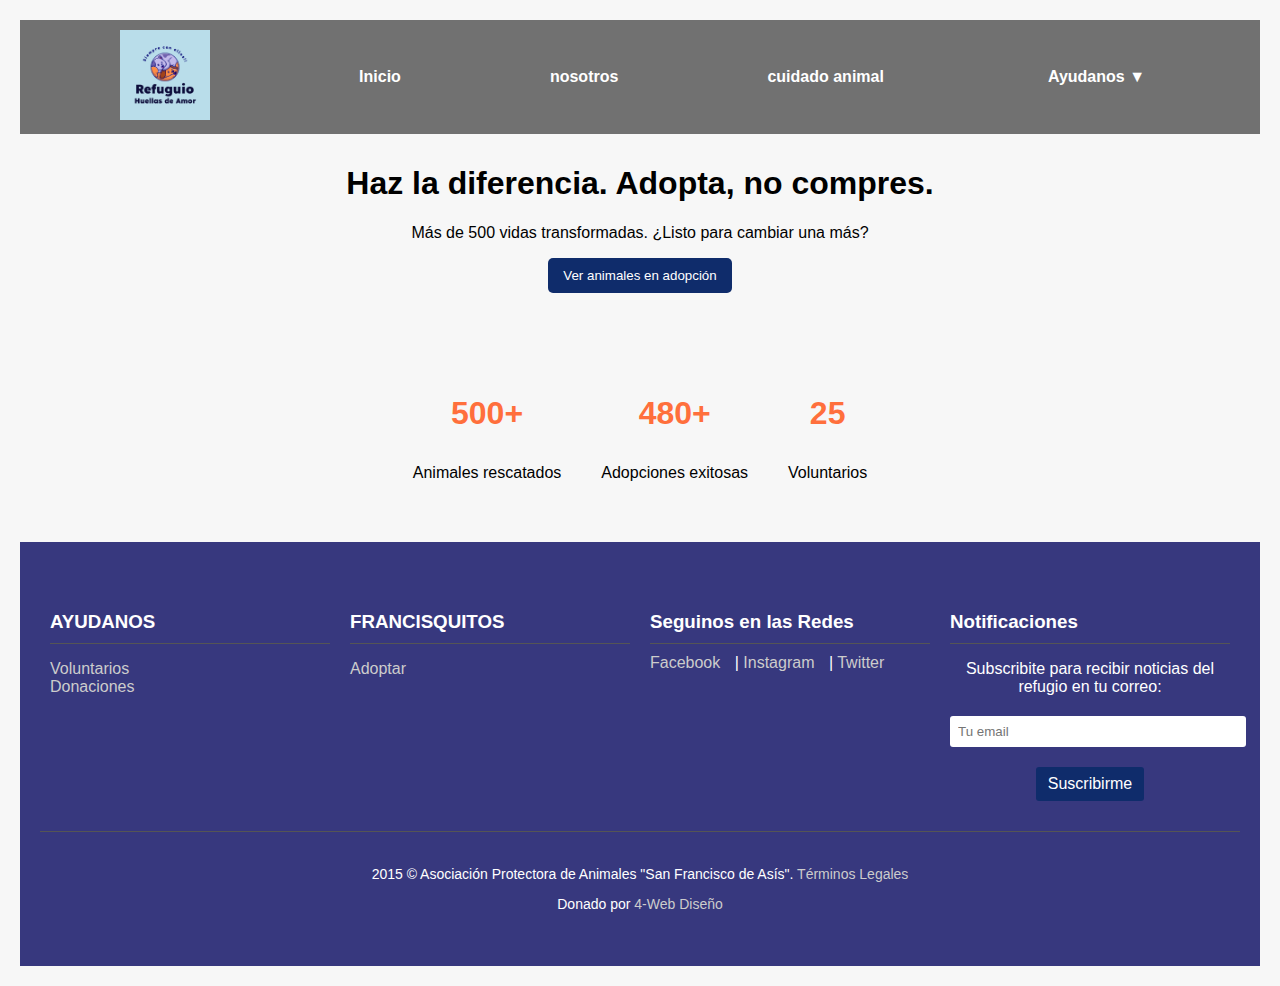
<file: index.html>
<!DOCTYPE html>
<html lang="es">
<head>
  <meta charset="UTF-8" />
  <meta name="viewport" content="width=device-width, initial-scale=1.0"/>
  <title>Adopta un Amigo</title>
  <link rel="stylesheet" href="styles.css"/>
 
</head>
<body>


 <nav class="navbar">
   <div class="navbar-logo">
    <img src="logo.png" alt="Logo del Refugio" class="logo">
</div>
  <a href="index.html">Inicio</a>
  <a href="nosotros.html"> nosotros</a>
  <a href="cuidado.html">cuidado animal</a>

  <div class="dropdown">
    <button class="dropbtn">Ayudanos ▼</button>
    <div class="dropdown-content">
      <a href="voluntarios.html">voluntarios</a>
      <a href="donaciones.html">donaciones</a>
    </div>
  </div>
</nav>

  <section class="hero">
   
    <div class="hero-text">
      <h1>Haz la diferencia. Adopta, no compres.</h1>
      <p>Más de 500 vidas transformadas. ¿Listo para cambiar una más?</p>
   <button onclick="location.href='adopcion.html'">Ver animales en adopción</button>
    </div>
    </div>
  </section>

  <section class="stats">
    <div class="stat">
      <h3><span class="contador" data-max="500">500</span>+</h3>
      <p>Animales rescatados</p>
    </div>
    <div class="stat">
      <h3><span class="contador" data-max="480">480</span>+</h3>
      <p>Adopciones exitosas</p>
    </div>
    <div class="stat">
      <h3><span class="contador" data-max="25">25</span></h3>
      <p>Voluntarios</p>
    </div>
  </section>

  <section class="galeria" id="galeria" style="display: none;">
    <h2>Animales en adopción</h2>
  </section>

<footer class="footer">
  <div class="footer-container">
    <div class="footer-section">
      <h3>AYUDANOS</h3>
      <ul>
        <li><a href="voluntarios.html">Voluntarios</a></li>
        <li><a href="donaciones.html">Donaciones</a></li>
      </ul>
    </div>

    <div class="footer-section">
      <h3>FRANCISQUITOS</h3>
      <ul>
        <li><a href="adopcion.html">Adoptar</a></li>
      </ul>
    </div>

    <div class="footer-section">
      <h3>Seguinos en las Redes</h3>
      <div class="social-icons">
        <a href="https://facebook.com" target="_blank">Facebook</a> |
        <a href="https://instagram.com" target="_blank">Instagram</a> |
        <a href="https://twitter.com" target="_blank">Twitter</a>
      </div>
    </div>

    <div class="footer-section">
      <h3>Notificaciones</h3>
      <p>Subscribite para recibir noticias del refugio en tu correo:</p>
      <form action="#" method="post">
        <input type="email" placeholder="Tu email" required>
        <button type="submit">Suscribirme</button>
      </form>
    </div>
  </div>
  <div class="footer-bottom">
    <p>2015 © Asociación Protectora de Animales "San Francisco de Asís". <a href="#">Términos Legales</a></p>
    <p>Donado por <a href="https://4-web.com" target="_blank">4-Web Diseño</a></p>
  </div>
</footer>
  <script src="script.js"></script>
</body>
</html>
</file>
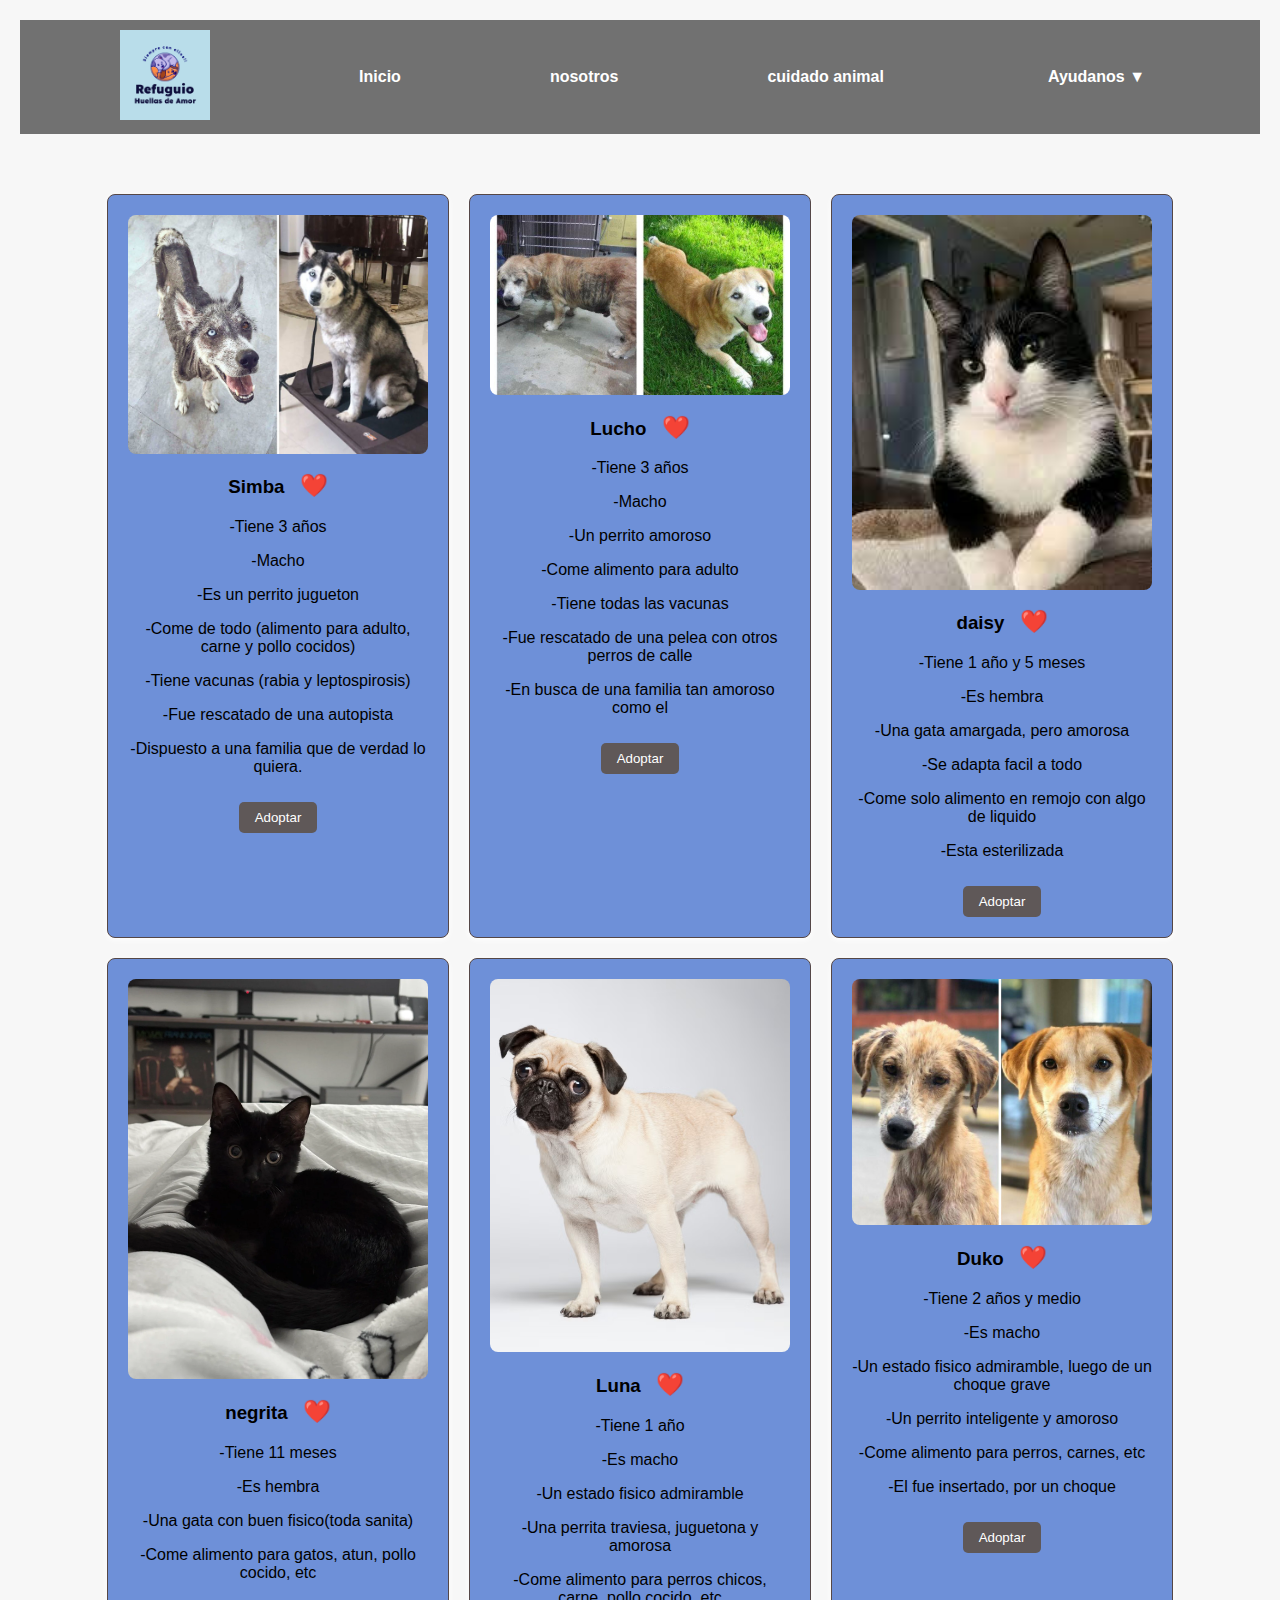
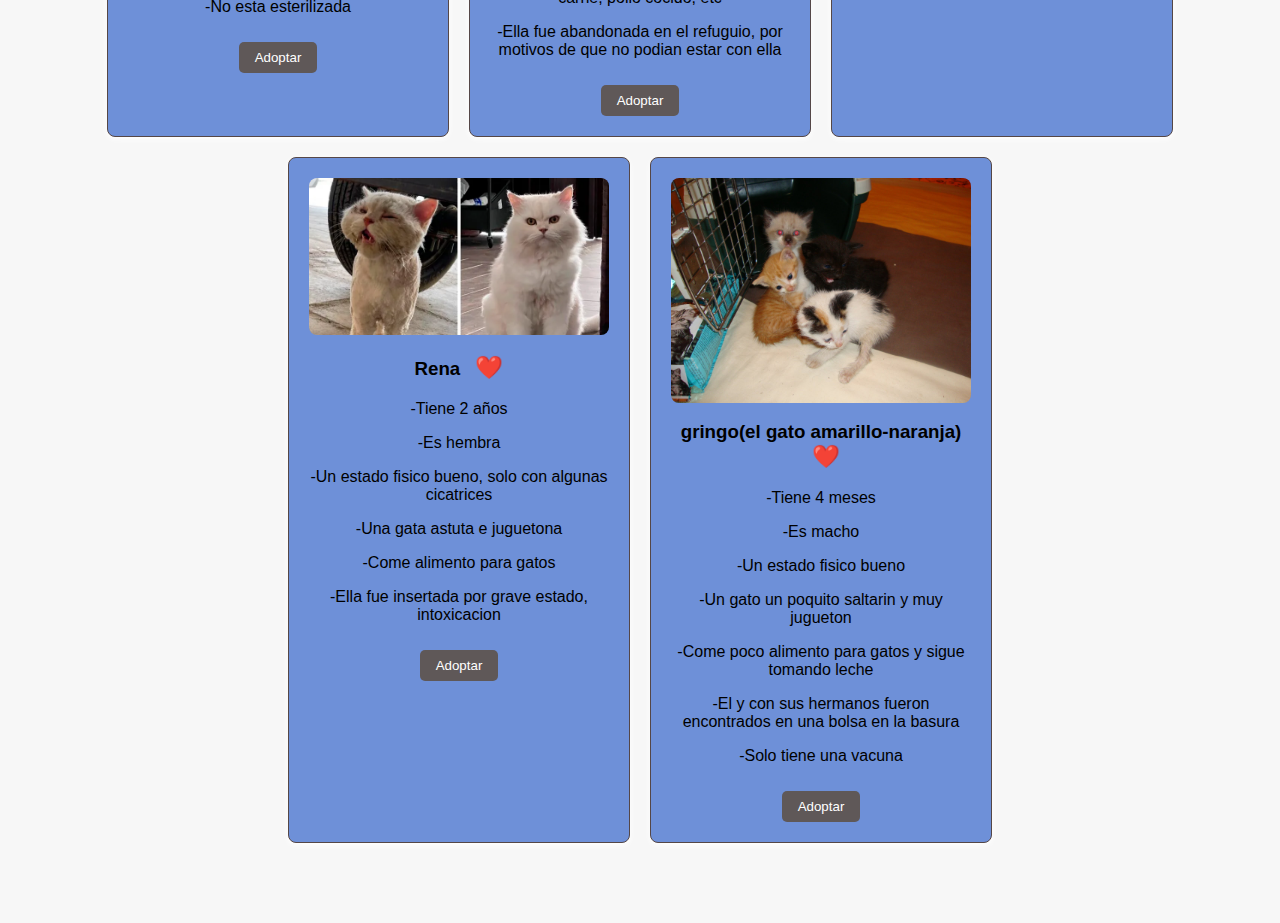
<file: adopcion.html>
<!DOCTYPE html>
<html lang="es">
<head>
  <meta charset="UTF-8" />
  <meta name="viewport" content="width=device-width, initial-scale=1.0"/>
  <title>Animales en Adopción</title>
  <link rel="stylesheet" href="styles.css" />
</head>

<body>
 <nav class="navbar">
   <div class="navbar-logo">
    <img src="logo.png" alt="Logo del Refugio" class="logo">
</div>
  <a href="index.html">Inicio</a>
  <a href="nosotros.html"> nosotros</a>
  <a href="cuidado.html">cuidado animal</a>

  <div class="dropdown">
    <button class="dropbtn">Ayudanos ▼</button>
    <div class="dropdown-content">
      <a href="voluntarios.html">voluntarios</a>
      <a href="donaciones.html">donaciones</a>
    </div>
  </div>
</nav>

  <section class="galeria">
   <div class="animal-card">
  <img src="ii.jpg" alt="Simba">
  <div class="animal-info">
    <h3>
      Simba
      <span class="heart" onclick="toggleLike(this)">❤️</span>
    </h3>
    <p>-Tiene 3 años</p>
    <p>-Macho</p>
    <p>-Es un perrito jugueton</p>
    <p>-Come de todo (alimento para adulto, carne y pollo cocidos)</p>
    <p>-Tiene vacunas (rabia y leptospirosis)</p>
    <p>-Fue rescatado de una autopista </p>
    <p>-Dispuesto a una familia que de verdad lo quiera.</p>
    <button onclick="location.href='formulario.html?animal=Simba'">Adoptar</button>
  </div>
</div>
         <div class="animal-card">
  <img src="lucho.jpg" alt="lucho">
  <div class="animal-info">
    <h3>
      Lucho
      <span class="heart" onclick="toggleLike(this)">❤️</span>
    </h3>
    <p>-Tiene 3 años </p>
    <p>-Macho </p>
    <p>-Un perrito amoroso </p>
    <p>-Come alimento para adulto </p>
    <p>-Tiene todas las vacunas </p>
    <p>-Fue rescatado de una pelea con otros perros de calle </p>
    <p>-En busca de una familia tan amoroso como el </p>
    <button onclick="location.href='formulario.html?animal=Lucho'">Adoptar</button>
  </div>

    </div>
         <div class="animal-card">
  <img src="daisy.jpg" alt="daisy">
  <div class="animal-info">
    <h3>
     daisy
      <span class="heart" onclick="toggleLike(this)">❤️</span>
    </h3>
    <p>-Tiene 1 año y 5 meses</p>
    <p>-Es hembra </p>
    <p>-Una gata amargada, pero amorosa </p>
    <p>-Se adapta facil a todo </p>
    <p>-Come solo alimento en remojo con algo de liquido </p>
    <p>-Esta esterilizada  </p>
    <button onclick="location.href='formulario.html?animal=Daisy'">Adoptar</button>
  </div>
         </div>
          <div class="animal-card">
  <img src="negrita.jpg" alt="negrita">
  <div class="animal-info">
    <h3>
      negrita
      <span class="heart" onclick="toggleLike(this)">❤️</span>
    </h3>
    <p>-Tiene 11 meses </p>
    <p>-Es hembra </p>
    <p>-Una gata con buen fisico(toda sanita) </p>
    <p>-Come alimento para gatos, atun, pollo cocido, etc </p>
    <p>-No esta esterilizada </p>
    <button onclick="location.href='formulario.html?animal=Negrita'">Adoptar</button>
  </div>
  </div>
         <div class="animal-card">
  <img src="luna.jpg" alt="luna">
  <div class="animal-info">
    <h3>
      Luna
      <span class="heart" onclick="toggleLike(this)">❤️</span>
    </h3>
    <p>-Tiene 1 año</p>
    <p>-Es macho</p>
    <p>-Un estado fisico admiramble</p>
    <p>-Una perrita traviesa, juguetona y amorosa</p>
    <p>-Come alimento para perros chicos, carne, pollo cocido, etc </p>
    <p>-Ella fue abandonada en el refuguio, por motivos de que no podian estar con ella </p>
    <button onclick="location.href='formulario.html?animal=Luna'">Adoptar</button>
  </div> 
  </div> 
     <div class="animal-card">
  <img src="duko1.jpg" alt="duko">
  <div class="animal-info">
    <h3>
      Duko
      <span class="heart" onclick="toggleLike(this)">❤️</span>
    </h3>
    <p>-Tiene 2 años y medio</p>
    <p>-Es macho</p>
    <p>-Un estado fisico admiramble, luego de un choque grave</p>
    <p>-Un perrito inteligente y amoroso</p>
    <p>-Come alimento para perros, carnes, etc  </p>
    <p>-El fue insertado, por un choque </p>
    <button onclick="location.href='formulario.html?animal=Duko'">Adoptar</button>
  </div> 
  </div> 
      <div class="animal-card">
  <img src="rena.jpg" alt="Rena">
  <div class="animal-info">
    <h3>
      Rena
      <span class="heart" onclick="toggleLike(this)">❤️</span>
    </h3>
    <p>-Tiene 2 años</p>
    <p>-Es hembra</p>
    <p>-Un estado fisico bueno, solo con algunas cicatrices</p>
    <p>-Una gata astuta e juguetona</p>
    <p>-Come alimento para gatos </p>
    <p>-Ella fue insertada por grave estado, intoxicacion </p>
    <button onclick="location.href='formulario.html?animal=Rena'">Adoptar</button>
  </div> 
  </div> 
       <div class="animal-card">
  <img src="michis.jpg" alt="michis">
  <div class="animal-info">
    <h3>
     gringo(el gato amarillo-naranja)
      <span class="heart" onclick="toggleLike(this)">❤️</span>
    </h3>
    <p>-Tiene 4 meses</p>
    <p>-Es macho</p>
    <p>-Un estado fisico bueno </p>
    <p>-Un gato un poquito saltarin y muy jugueton</p>
    <p>-Come poco alimento para gatos y sigue tomando leche </p>
    <p>-El y con sus hermanos fueron encontrados en una bolsa en la basura </p>
    <p>-Solo tiene una vacuna</p>
    <button onclick="location.href='formulario.html?animal=Rena'">Adoptar</button>
  </div> 
  </div> 
  </section>
</body>
</html>
</file>
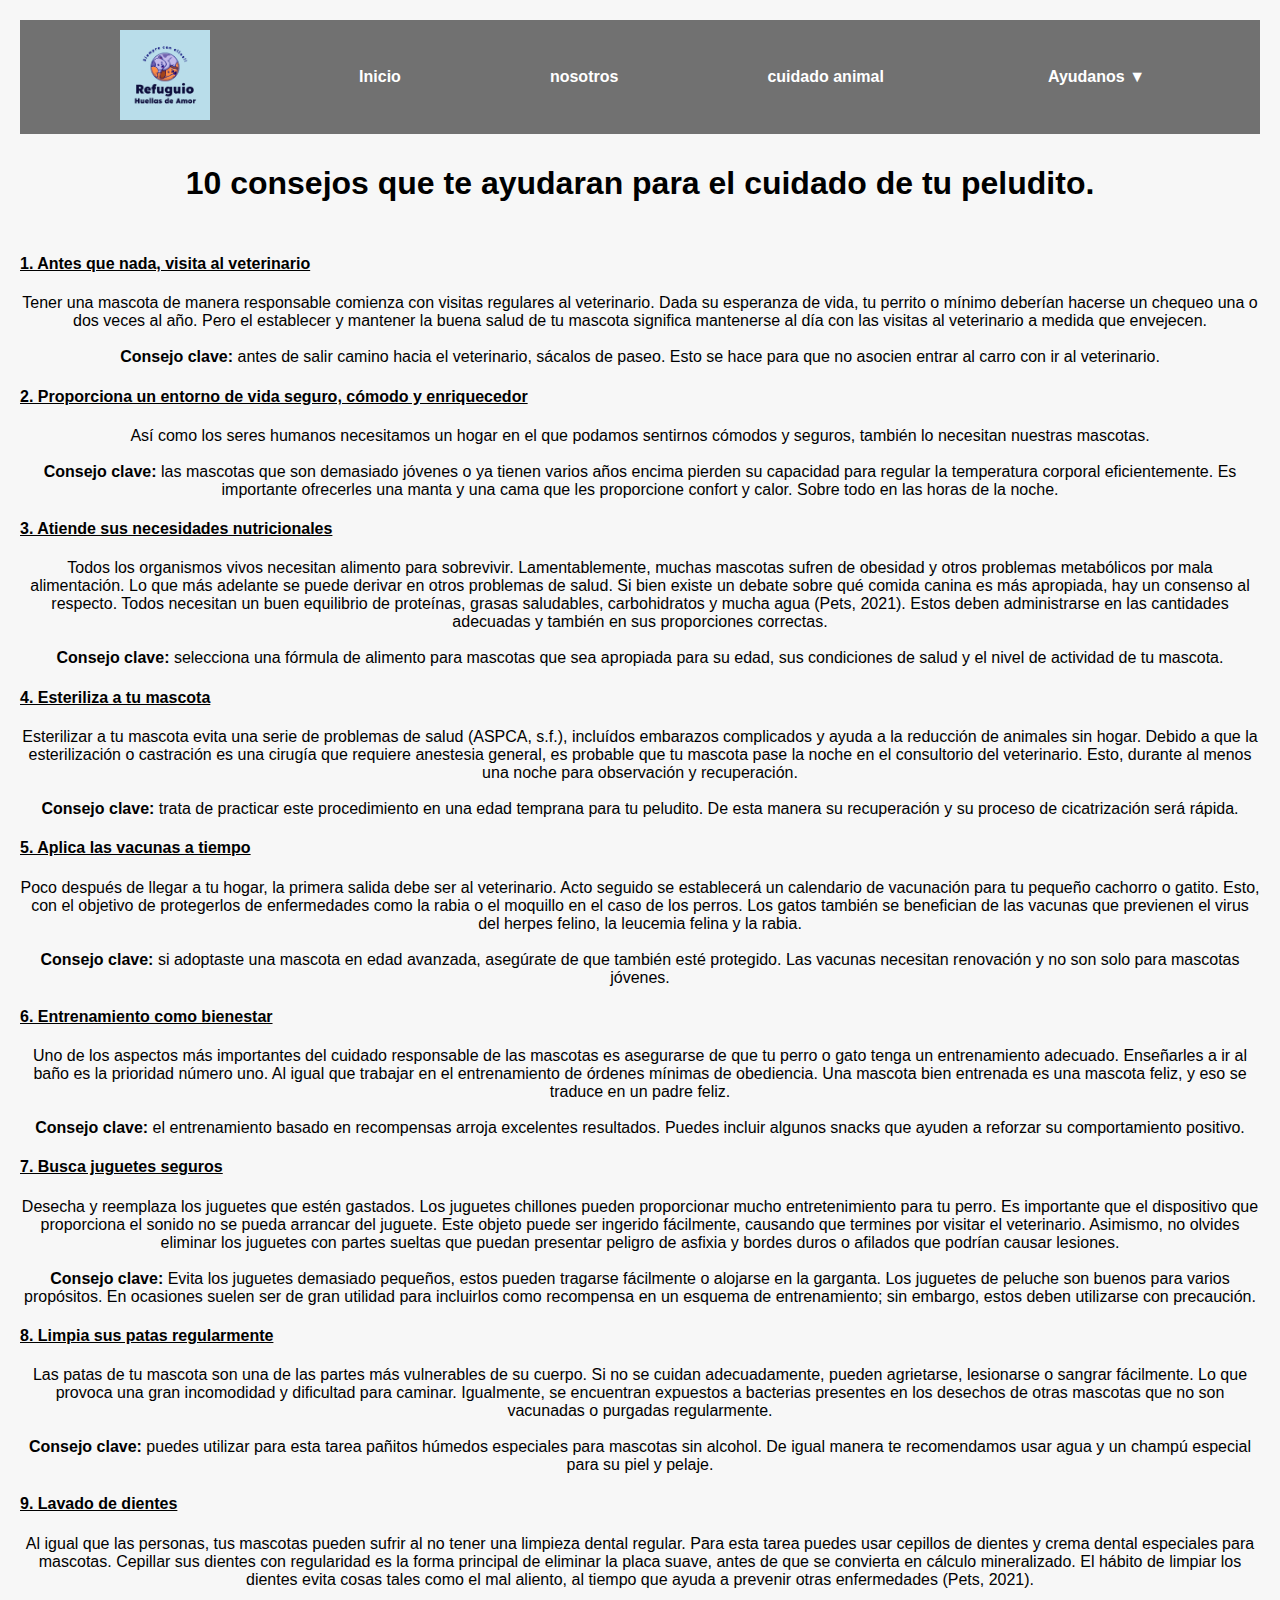
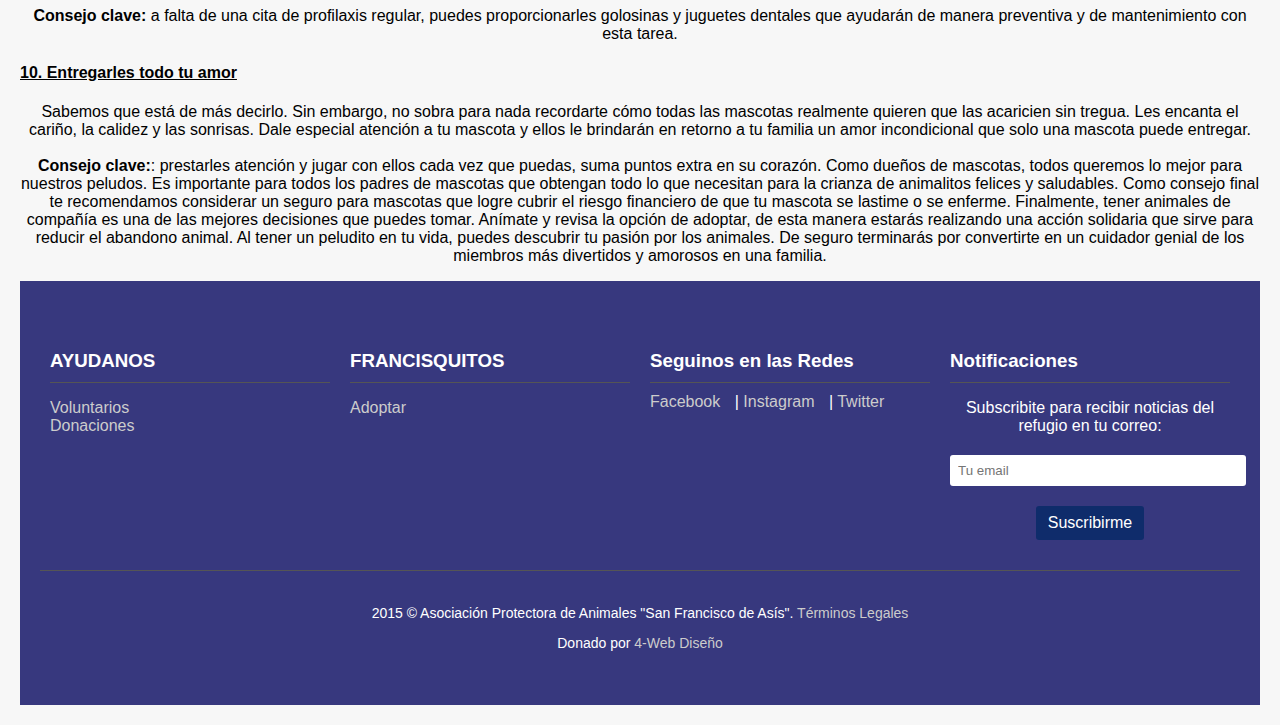
<file: cuidado.html>
<!DOCTYPE html>
<html lang="es">
<head>
  <meta charset="UTF-8" />
  <meta name="viewport" content="width=device-width, initial-scale=1.0"/>
  <title>cuidado</title>
  <link rel="stylesheet" href="styles.css"/>
</head>
<body>
  <nav class="navbar">
   <div class="navbar-logo">
    <img src="logo.png" alt="Logo del Refugio" class="logo">
</div>
  <a href="index.html">Inicio</a>
  <a href="nosotros.html"> nosotros</a>
  <a href="cuidado.html">cuidado animal</a>

  <div class="dropdown">
    <button class="dropbtn">Ayudanos ▼</button>
    <div class="dropdown-content">
      <a href="voluntarios.html">voluntarios</a>
      <a href="donaciones.html">donaciones</a>
    </div>
  </div>
</nav>

<section class="cuidado">
    <div class="cuidado-text">
<h1> 10 consejos que te ayudaran para el cuidado de tu peludito. </h1>
    </div>
 </section>
  <h4> <u>1. Antes que nada, visita al veterinario</u> </h4>
<p>Tener una mascota de manera responsable comienza con visitas regulares al veterinario. Dada su esperanza de vida, tu perrito o mínimo deberían hacerse un chequeo una o dos veces al año. Pero el establecer y mantener la buena salud de tu mascota significa mantenerse al día con las visitas al veterinario a medida que envejecen.
<br>
<br>
    <b>Consejo clave:</b> antes de salir camino hacia el veterinario, sácalos de paseo. Esto se hace para que no asocien entrar al carro con ir al veterinario.</p>
  
  <h4> <u>2. Proporciona un entorno de vida seguro, cómodo y enriquecedor</u> </h4>
<p>Así como los seres humanos necesitamos un hogar en el que podamos sentirnos cómodos y seguros, también lo necesitan nuestras mascotas.
<br>
<br>
    <b>Consejo clave:</b> las mascotas que son demasiado jóvenes o ya tienen varios años encima pierden su capacidad para regular la temperatura corporal eficientemente. Es importante ofrecerles una manta y una cama que les proporcione confort y calor. Sobre todo en las horas de la noche.</p>
  
  <h4> <u>3. Atiende sus necesidades nutricionales</u> </h4>
<p>Todos los organismos vivos necesitan alimento para sobrevivir. Lamentablemente, muchas mascotas sufren de obesidad y otros problemas metabólicos por mala alimentación. Lo que más adelante se puede derivar en otros problemas de salud.
Si bien existe un debate sobre qué comida canina es más apropiada, hay un consenso al respecto. Todos necesitan un buen equilibrio de proteínas, grasas saludables, carbohidratos y mucha agua (Pets, 2021). Estos deben administrarse en las cantidades adecuadas y también en sus proporciones correctas.
<br>
<br>
<b>Consejo clave:</b> selecciona una fórmula de alimento para mascotas que sea apropiada para su edad, sus condiciones de salud y el nivel de actividad de tu mascota.</p>
  
  <h4> <u>4. Esteriliza a tu mascota</u> </h4>
<p>
    Esterilizar a tu mascota evita una serie de problemas de salud (ASPCA, s.f.), incluídos embarazos complicados y ayuda a la reducción de animales sin hogar. Debido a que la esterilización o castración es una cirugía que requiere anestesia general, es probable que tu mascota pase la noche en el consultorio del veterinario. Esto, durante al menos una noche para observación y recuperación.
<br>
<br>
    <b>Consejo clave:</b> trata de practicar este procedimiento en una edad temprana para tu peludito. De esta manera su recuperación y su proceso de cicatrización será rápida.
</p>
 
   <h4> <u>5. Aplica las vacunas a tiempo</u> </h4>
<p>
 Poco después de llegar a tu hogar, la primera salida debe ser al veterinario. Acto seguido se establecerá un calendario de vacunación para tu pequeño cachorro o gatito. Esto, con el objetivo de protegerlos de enfermedades como la rabia o el moquillo en el caso de los perros. Los gatos también se benefician de las vacunas que previenen el virus del herpes felino, la leucemia felina y la rabia.
<br>
<br>
 <b>Consejo clave:</b> si adoptaste una mascota en edad avanzada, asegúrate de que también esté protegido. Las vacunas necesitan renovación y no son solo para mascotas jóvenes.
</p>
  
     <h4> <u>6. Entrenamiento como bienestar</u> </h4>
<p>
 Uno de los aspectos más importantes del cuidado responsable de las mascotas es asegurarse de que tu perro o gato tenga un entrenamiento adecuado. Enseñarles a ir al baño es la prioridad número uno. Al igual que trabajar en el entrenamiento de órdenes mínimas de obediencia. Una mascota bien entrenada es una mascota feliz, y eso se traduce en un padre feliz.
<br>
<br>
 <b>Consejo clave:</b> el entrenamiento basado en recompensas arroja excelentes resultados. Puedes incluir algunos snacks que ayuden a reforzar su comportamiento positivo.
</p>
 
    <h4> <u>7. Busca juguetes seguros</u> </h4>
<p>
Desecha y reemplaza los juguetes que estén gastados. Los juguetes chillones pueden proporcionar mucho entretenimiento para tu perro. Es importante que el dispositivo que proporciona el sonido no se pueda arrancar del juguete. Este objeto puede ser ingerido fácilmente, causando que termines por visitar el veterinario. Asimismo, no olvides eliminar los juguetes con partes sueltas que puedan presentar peligro de asfixia y bordes duros o afilados que podrían causar lesiones.
<br>
<br>
<b>Consejo clave:</b> Evita los juguetes demasiado pequeños, estos pueden tragarse fácilmente o alojarse en la garganta. Los juguetes de peluche son buenos para varios propósitos. En ocasiones suelen ser de gran utilidad para incluirlos como recompensa en un esquema de entrenamiento; sin embargo, estos deben utilizarse con precaución.
</p>
  
      <h4> <u>8. Limpia sus patas regularmente</u> </h4>
<p>
Las patas de tu mascota son una de las partes más vulnerables de su cuerpo. Si no se cuidan adecuadamente, pueden agrietarse, lesionarse o sangrar fácilmente. Lo que provoca una gran incomodidad y dificultad para caminar. Igualmente, se encuentran expuestos a bacterias presentes en los desechos de otras mascotas que no son vacunadas o purgadas regularmente.
<br>
<br>
<b>Consejo clave:</b> puedes utilizar para esta tarea pañitos húmedos especiales para mascotas sin alcohol. De igual manera te recomendamos usar agua y un champú especial para su piel y pelaje.
</p>
 
        <h4> <u>9. Lavado de dientes</u> </h4>
<p>
Al igual que las personas, tus mascotas pueden sufrir al no tener una limpieza dental regular. Para esta tarea puedes usar cepillos de dientes y crema dental especiales para mascotas. Cepillar sus dientes con regularidad es la forma principal de eliminar la placa suave, antes de que se convierta en cálculo mineralizado. El hábito de limpiar los dientes evita cosas tales como el mal aliento, al tiempo que ayuda a prevenir otras enfermedades (Pets, 2021).
<br>
<br>
<b>Consejo clave:</b> a falta de una cita de profilaxis regular, puedes proporcionarles golosinas y juguetes dentales que ayudarán de manera preventiva y de mantenimiento con esta tarea.
</p>
 
          <h4> <u>10. Entregarles todo tu amor</u></h4>
<p>
Sabemos que está de más decirlo. Sin embargo, no sobra para nada recordarte cómo todas las mascotas realmente quieren que las acaricien sin tregua. Les encanta el cariño, la calidez y las sonrisas. Dale especial atención a tu mascota y ellos le brindarán en retorno a tu familia un amor incondicional que solo una mascota puede entregar.
<br>
<br>
<b>Consejo clave:</b>: prestarles atención y jugar con ellos cada vez que puedas, suma puntos extra en su corazón.

Como dueños de mascotas, todos queremos lo mejor para nuestros peludos. Es importante para todos los padres de mascotas que obtengan todo lo que necesitan para la crianza de animalitos felices y saludables. Como consejo final te recomendamos considerar un seguro para mascotas que logre cubrir el riesgo financiero de que tu mascota se lastime o se enferme.

Finalmente, tener animales de compañía es una de las mejores decisiones que puedes tomar. Anímate y revisa la opción de adoptar, de esta manera estarás realizando una acción solidaria que sirve para reducir el abandono animal. Al tener un peludito en tu vida, puedes descubrir tu pasión por los animales. De seguro terminarás por convertirte en un cuidador genial de los miembros más divertidos y amorosos en una familia.
</p>


 <footer class="footer">
  <div class="footer-container">
    <div class="footer-section">
      <h3>AYUDANOS</h3>
      <ul>
        <li><a href="voluntarios.html">Voluntarios</a></li>
        <li><a href="donaciones.html">Donaciones</a></li>
      </ul>
    </div>

    <div class="footer-section">
      <h3>FRANCISQUITOS</h3>
      <ul>
        <li><a href="adopcion.html">Adoptar</a></li>
      </ul>
    </div>

    <div class="footer-section">
      <h3>Seguinos en las Redes</h3>
      <div class="social-icons">
        <a href="https://facebook.com" target="_blank">Facebook</a> |
        <a href="https://instagram.com" target="_blank">Instagram</a> |
        <a href="https://twitter.com" target="_blank">Twitter</a>
      </div>
    </div>

    <div class="footer-section">
      <h3>Notificaciones</h3>
      <p>Subscribite para recibir noticias del refugio en tu correo:</p>
      <form action="#" method="post">
        <input type="email" placeholder="Tu email" required>
        <button type="submit">Suscribirme</button>
      </form>
    </div>
  </div>
  <div class="footer-bottom">
    <p>2015 © Asociación Protectora de Animales "San Francisco de Asís". <a href="#">Términos Legales</a></p>
    <p>Donado por <a href="https://4-web.com" target="_blank">4-Web Diseño</a></p>
  </div>
</footer>
<script src="script.js"></script>
</body>
</html>
</file>
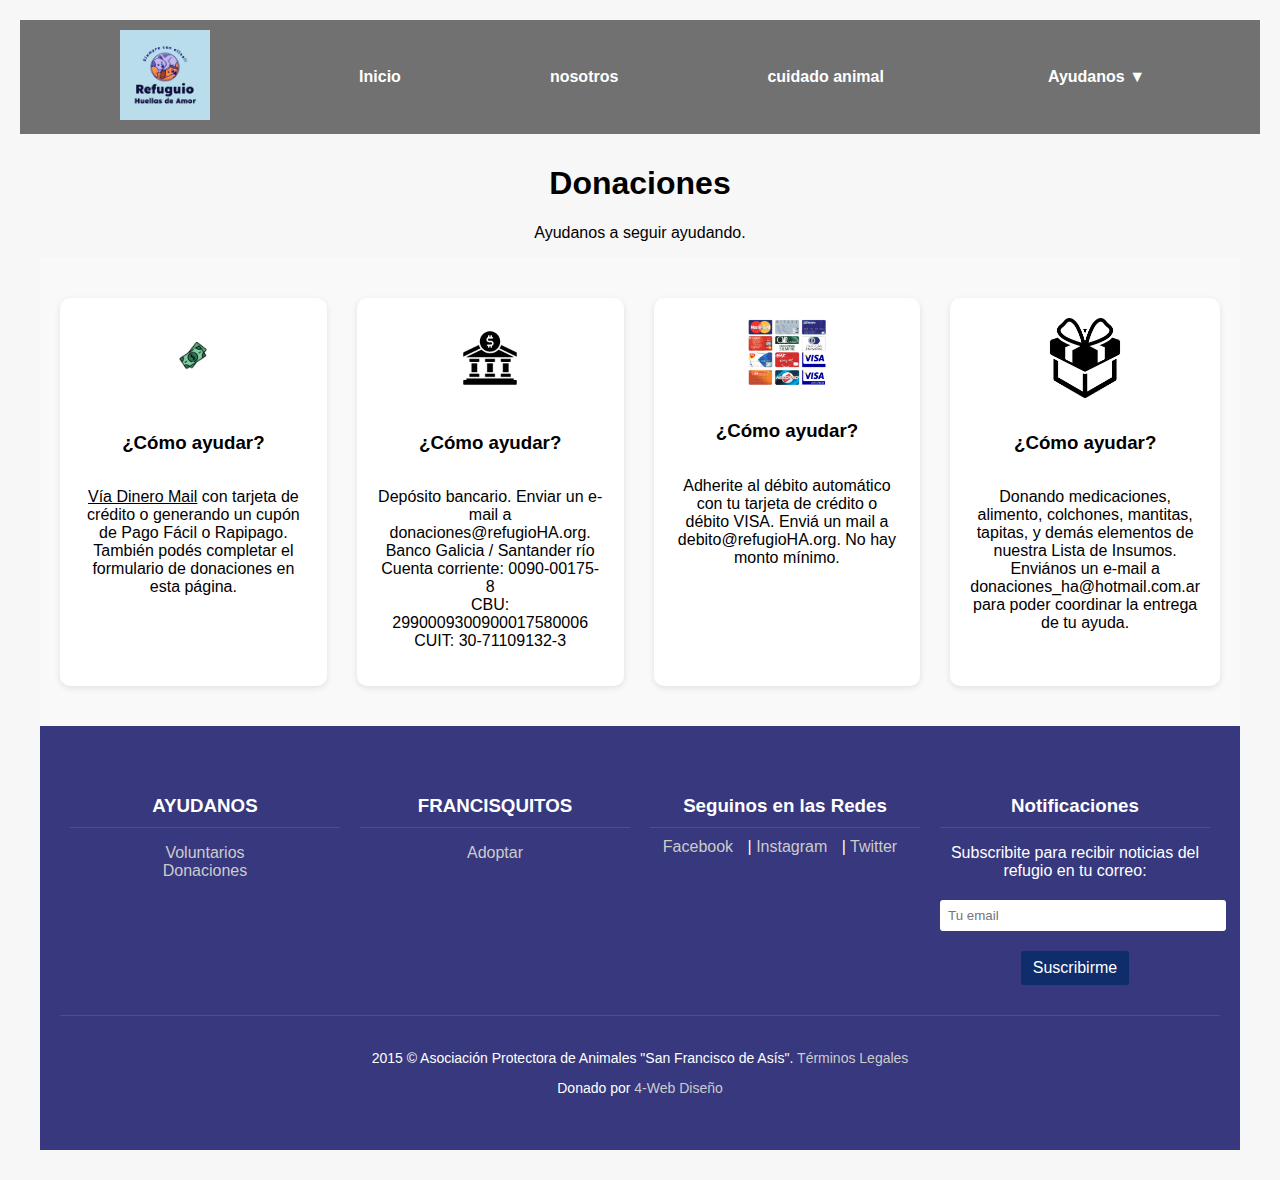
<file: donaciones.html>
<!DOCTYPE html>
<html lang="en">
<head>
    <meta charset="UTF-8">
    <meta name="viewport" content="width=device-width, initial-scale=1.0">
    <title>donaciones</title>
    <link rel="stylesheet" href="styles.css"/>
</head>
<body>
 <nav class="navbar">
   <div class="navbar-logo">
    <img src="logo.png" alt="Logo del Refugio" class="logo">
</div>
  <a href="index.html">Inicio</a>
  <a href="nosotros.html"> nosotros</a>
  <a href="cuidado.html">cuidado animal</a>

  <div class="dropdown">
    <button class="dropbtn">Ayudanos ▼</button>
    <div class="dropdown-content">
      <a href="voluntarios.html">voluntarios</a>
      <a href="donaciones.html">donaciones</a>
    </div>
  </div>
</nav>

    <section class="donaciones">
    <div class="donaciones-text">
      <h1>Donaciones</h1>
      <p>Ayudanos a seguir ayudando.</p>
    </div>
 <section class="seccion-columnas">
  <div class="columna">
    <img src="dinero.jpg" alt="Logo de dinero">
    <h3>¿Cómo ayudar?</h3>
    <p><u>Vía Dinero Mail</u> con tarjeta de crédito o generando un cupón de Pago Fácil o Rapipago. También podés completar el formulario de donaciones en esta página.</p>
  </div>

  <div class="columna">
    <img src="bank.jpg" alt="Logo de banco">
    <h3>¿Cómo ayudar?</h3>
    <p>Depósito bancario. Enviar un e-mail a donaciones@refugioHA.org.<br>
    Banco Galicia / Santander río <br>
    Cuenta corriente: 0090-00175-8<br>
    CBU: 2990009300900017580006<br>
    CUIT: 30-71109132-3</p>
  </div>

  <div class="columna">
    <img src="tarjetas.jpg" alt="Logo de tarjetas">
    <h3>¿Cómo ayudar?</h3>
    <p>Adherite al débito automático con tu tarjeta de crédito o débito VISA. Enviá un mail a debito@refugioHA.org. No hay monto mínimo.</p>
  </div>

  <div class="columna">
    <img src="regalo.jpg" alt="Logo de regalo">
    <h3>¿Cómo ayudar?</h3>
    <p>Donando medicaciones, alimento, colchones, mantitas, tapitas, y demás elementos de nuestra Lista de Insumos.
    <br>
    Enviános un e-mail a donaciones_ha@hotmail.com.ar para poder coordinar la entrega de tu ayuda.</p>
  </div>
</section>

<footer class="footer">
  <div class="footer-container">
    <div class="footer-section">
      <h3>AYUDANOS</h3>
      <ul>
        <li><a href="voluntarios.html">Voluntarios</a></li>
        <li><a href="donaciones.html">Donaciones</a></li>
      </ul>
    </div>

    <div class="footer-section">
      <h3>FRANCISQUITOS</h3>
      <ul>
        <li><a href="adopcion.html">Adoptar</a></li>
      </ul>
    </div>

    <div class="footer-section">
      <h3>Seguinos en las Redes</h3>
      <div class="social-icons">
        <a href="https://facebook.com" target="_blank">Facebook</a> |
        <a href="https://instagram.com" target="_blank">Instagram</a> |
        <a href="https://twitter.com" target="_blank">Twitter</a>
      </div>
    </div>

    <div class="footer-section">
      <h3>Notificaciones</h3>
      <p>Subscribite para recibir noticias del refugio en tu correo:</p>
      <form action="#" method="post">
        <input type="email" placeholder="Tu email" required>
        <button type="submit">Suscribirme</button>
      </form>
    </div>
  </div>
  <div class="footer-bottom">
    <p>2015 © Asociación Protectora de Animales "San Francisco de Asís". <a href="#">Términos Legales</a></p>
    <p>Donado por <a href="https://4-web.com" target="_blank">4-Web Diseño</a></p>
  </div>
</footer>
</body>
</html>
</file>
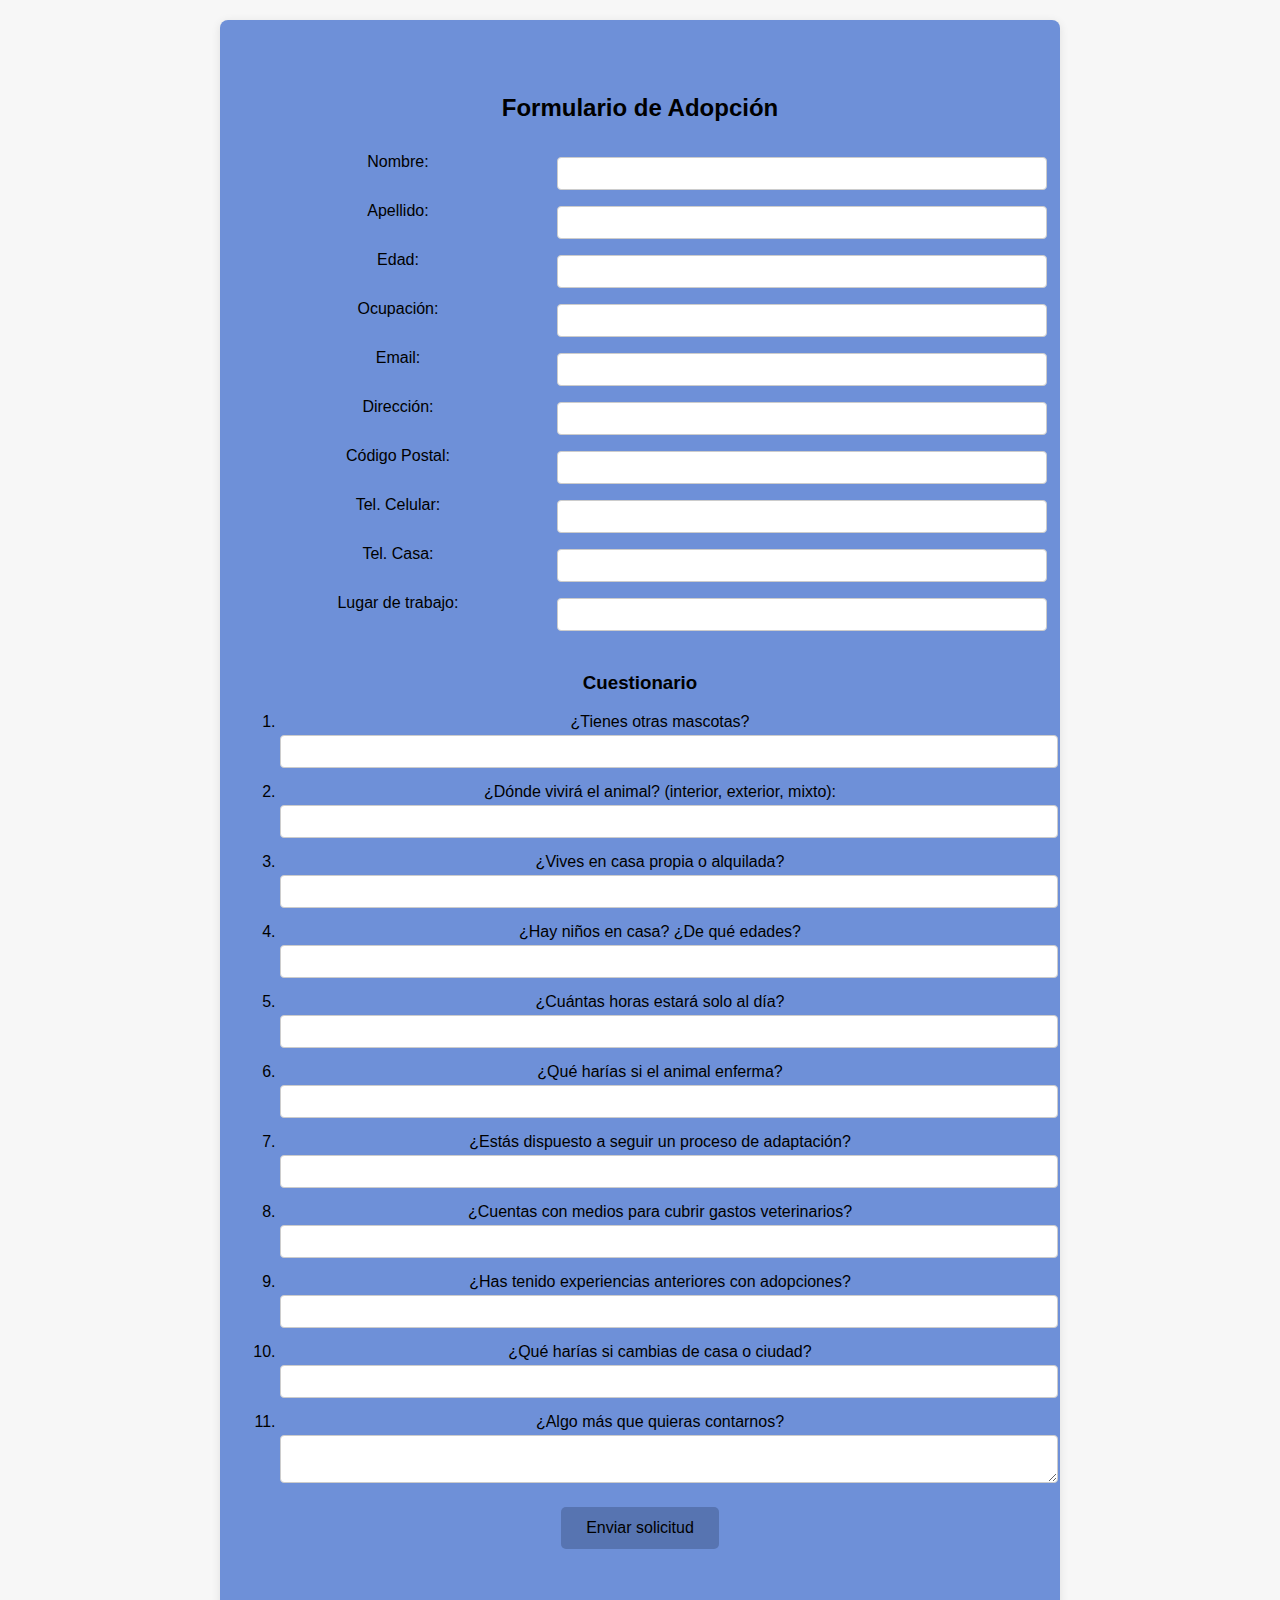
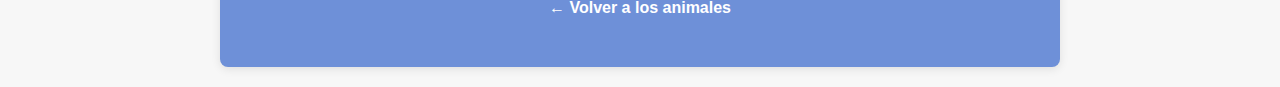
<file: formulario.html>
<!DOCTYPE html>
<html lang="es">
<head>
  <meta charset="UTF-8">
  <meta name="viewport" content="width=device-width, initial-scale=1.0">
  <title>Formulario de Adopción</title>
  <link rel="stylesheet" href="styles.css">
</head>
<body>
  <section class="formulario">
    <h2>Formulario de Adopción</h2>
    <p id="animal-name" class="animal-destacado"></p>

    <!-- Datos personales -->
    <form id="adopcion-form">
      <table>
        <tr>
          <td><label for="nombre">Nombre:</label></td>
          <td><input type="text" id="nombre" name="nombre" required></td>
        </tr>
        <tr>
          <td><label for="apellido">Apellido:</label></td>
          <td><input type="text" id="apellido" name="apellido" required></td>
        </tr>
        <tr>
          <td><label for="edad">Edad:</label></td>
          <td><input type="number" id="edad" name="edad" min="18" required></td>
        </tr>
        <tr>
          <td><label for="ocupacion">Ocupación:</label></td>
          <td><input type="text" id="ocupacion" name="ocupacion" required></td>
        </tr>
        <tr>
          <td><label for="email">Email:</label></td>
          <td><input type="email" id="email" name="email" required></td>
        </tr>
        <tr>
          <td><label for="direccion">Dirección:</label></td>
          <td><input type="text" id="direccion" name="direccion" required></td>
        </tr>
        <tr>
          <td><label for="codigo-postal">Código Postal:</label></td>
          <td><input type="text" id="codigo-postal" name="codigo-postal" required></td>
        </tr>
        <tr>
          <td><label for="telefono-celular">Tel. Celular:</label></td>
          <td><input type="tel" id="telefono-celular" name="telefono-celular" required></td>
        </tr>
        <tr>
          <td><label for="telefono-casa">Tel. Casa:</label></td>
          <td><input type="tel" id="telefono-casa" name="telefono-casa"></td>
        </tr>
        <tr>
          <td><label for="trabajo">Lugar de trabajo:</label></td>
          <td><input type="text" id="trabajo" name="trabajo"></td>
        </tr>
      </table>

      <!-- Cuestionario -->
      <h3>Cuestionario</h3>
      <ol class="cuestionario">
        <li><label>¿Tienes otras mascotas? <input type="text" name="q1" required></label></li>
        <li><label>¿Dónde vivirá el animal? (interior, exterior, mixto): <input type="text" name="q2" required></label></li>
        <li><label>¿Vives en casa propia o alquilada? <input type="text" name="q3" required></label></li>
        <li><label>¿Hay niños en casa? ¿De qué edades? <input type="text" name="q4" required></label></li>
        <li><label>¿Cuántas horas estará solo al día? <input type="text" name="q5" required></label></li>
        <li><label>¿Qué harías si el animal enferma? <input type="text" name="q6" required></label></li>
        <li><label>¿Estás dispuesto a seguir un proceso de adaptación? <input type="text" name="q7" required></label></li>
        <li><label>¿Cuentas con medios para cubrir gastos veterinarios? <input type="text" name="q8" required></label></li>
        <li><label>¿Has tenido experiencias anteriores con adopciones? <input type="text" name="q9" required></label></li>
        <li><label>¿Qué harías si cambias de casa o ciudad? <input type="text" name="q10" required></label></li>
        <li><label>¿Algo más que quieras contarnos? <textarea name="q11" rows="2" required></textarea></label></li>
      </ol>

      <button type="submit">Enviar solicitud</button>
    </form>

    <div id="mensaje-confirmacion" style="display: none;">
      ✅ ¡Gracias por tu solicitud! Nos contactaremos contigo pronto.
    </div>

    <a href="adopcion.html" class="volver">← Volver a los animales</a>
  </section>
 <script src="script.js"></script>
</body>
</html>
</file>
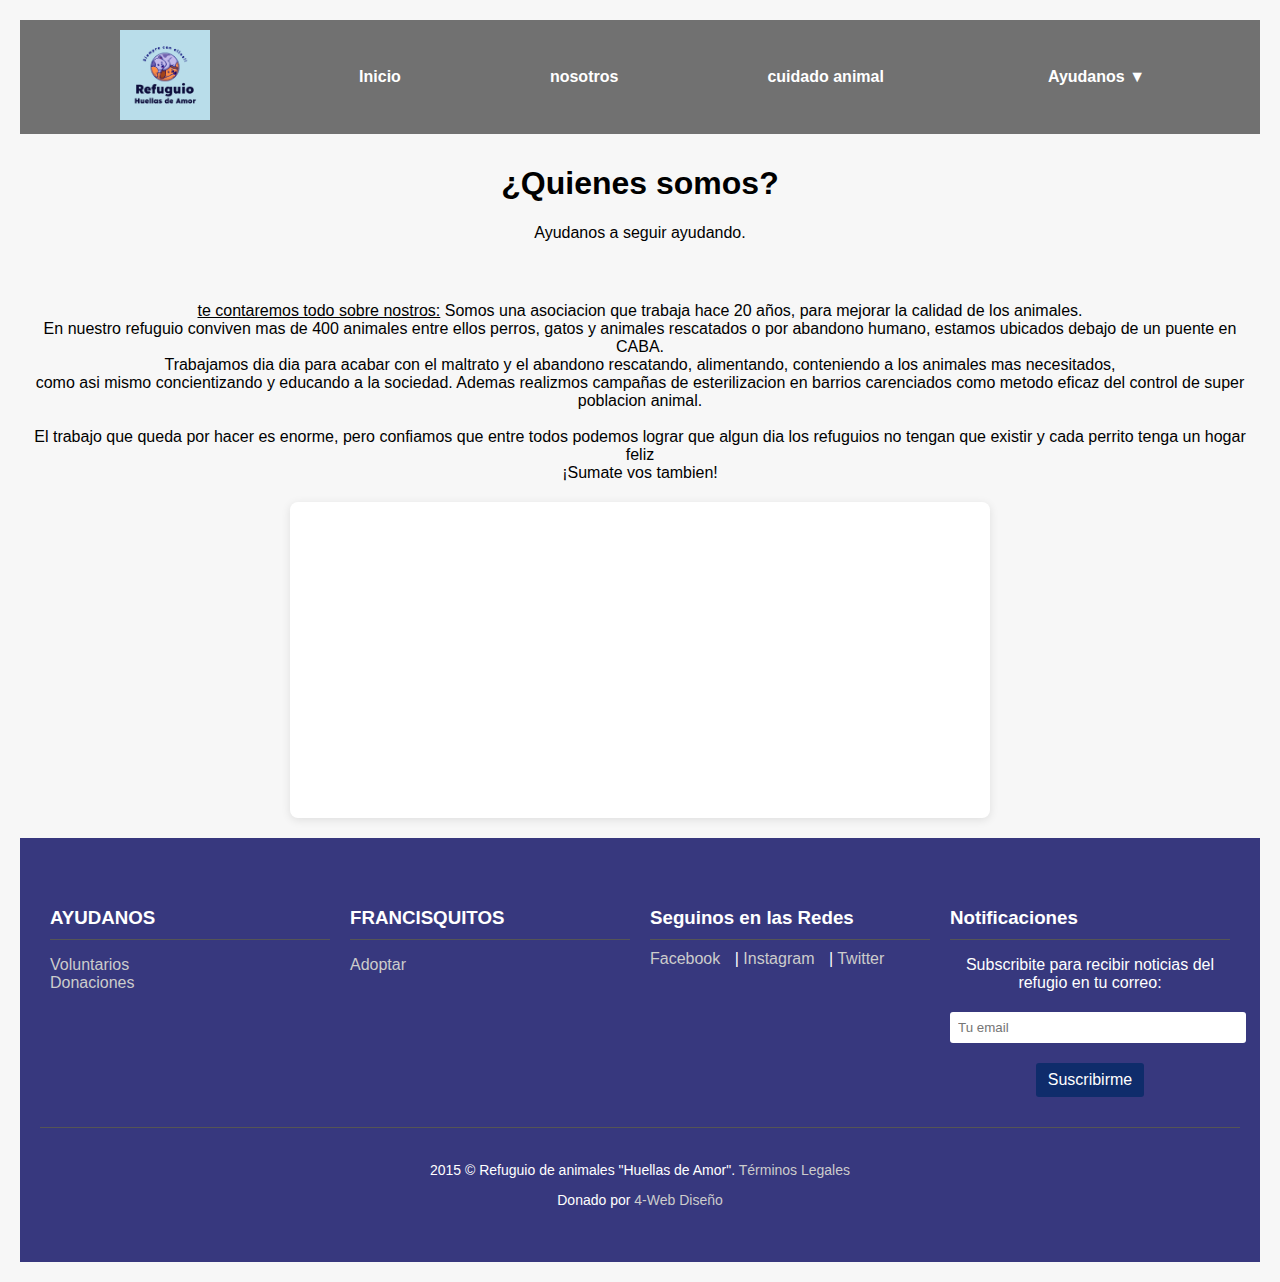
<file: nosotros.html>
<!DOCTYPE html>
<html lang="en">
<head>
    <meta charset="UTF-8">
    <meta name="viewport" content="width=device-width, initial-scale=1.0">
    <title>nosotros</title>
    <link rel="stylesheet" href="styles.css"/>
</head>
<body>
 <nav class="navbar">
   <div class="navbar-logo">
    <img src="logo.png" alt="Logo del Refugio" class="logo">
</div>
  <a href="index.html">Inicio</a>
  <a href="nosotros.html"> nosotros</a>
  <a href="cuidado.html">cuidado animal</a>

  <div class="dropdown">
    <button class="dropbtn">Ayudanos ▼</button>
    <div class="dropdown-content">
      <a href="voluntarios.html">voluntarios</a>
      <a href="donaciones.html">donaciones</a>
    </div>
  </div>
</nav>

<section class="nosotros">
    <div class="nos-text">
      <h1>¿Quienes somos?</h1>
      <p>Ayudanos a seguir ayudando.</p>
    </div>
</section>
<br>
<p><u>te contaremos todo sobre nostros:</u> Somos una asociacion que trabaja hace 20 años, para mejorar la calidad de los animales. 
    <br>
    En nuestro refuguio conviven mas de 400 animales entre ellos perros, gatos y animales rescatados o por abandono humano, estamos ubicados debajo de un puente en CABA. 
    <br>
    Trabajamos dia dia para acabar con el maltrato y el abandono rescatando, alimentando, conteniendo a los animales mas necesitados,
    <br>
    como asi mismo concientizando y educando a la sociedad. Ademas realizmos campañas de esterilizacion en barrios carenciados como metodo eficaz del control de super poblacion animal.
    <br>
    <br>
    El trabajo que queda por hacer es enorme, pero confiamos que entre todos podemos lograr que algun dia los refuguios no tengan que existir y cada perrito tenga un hogar feliz
    <br>
    ¡Sumate vos tambien!
</p>


<div class="video-container">
  <iframe width="560" height="315" src="https://www.youtube.com/embed/X9QxvAaf_kY?si=hEpr-w1638G2fE3y" title="YouTube video player" frameborder="0" allow="accelerometer; autoplay; clipboard-write; encrypted-media; gyroscope; picture-in-picture; web-share" referrerpolicy="strict-origin-when-cross-origin" allowfullscreen></iframe>
</div>
 <footer class="footer">
  <div class="footer-container">
    <div class="footer-section">
      <h3>AYUDANOS</h3>
      <ul>
        <li><a href="voluntarios.html">Voluntarios</a></li>
        <li><a href="donaciones.html">Donaciones</a></li>
      </ul>
    </div>

    <div class="footer-section">
      <h3>FRANCISQUITOS</h3>
      <ul>
        <li><a href="adopcion.html">Adoptar</a></li>
      </ul>
    </div>

    <div class="footer-section">
      <h3>Seguinos en las Redes</h3>
      <div class="social-icons">
        <a href="https://facebook.com" target="_blank">Facebook</a> |
        <a href="https://instagram.com" target="_blank">Instagram</a> |
        <a href="https://twitter.com" target="_blank">Twitter</a>
      </div>
    </div>

    <div class="footer-section">
      <h3>Notificaciones</h3>
      <p>Subscribite para recibir noticias del refugio en tu correo:</p>
      <form action="#" method="post">
        <input type="email" placeholder="Tu email" required>
        <button type="submit">Suscribirme</button>
      </form>
    </div>

  </div>

  <div class="footer-bottom">
    <p>2015 © Refuguio de animales "Huellas de Amor". <a href="#">Términos Legales</a></p>
    <p>Donado por <a href="https://4-web.com" target="_blank">4-Web Diseño</a></p>
  </div>
</footer>
</body>
</html>
</file>
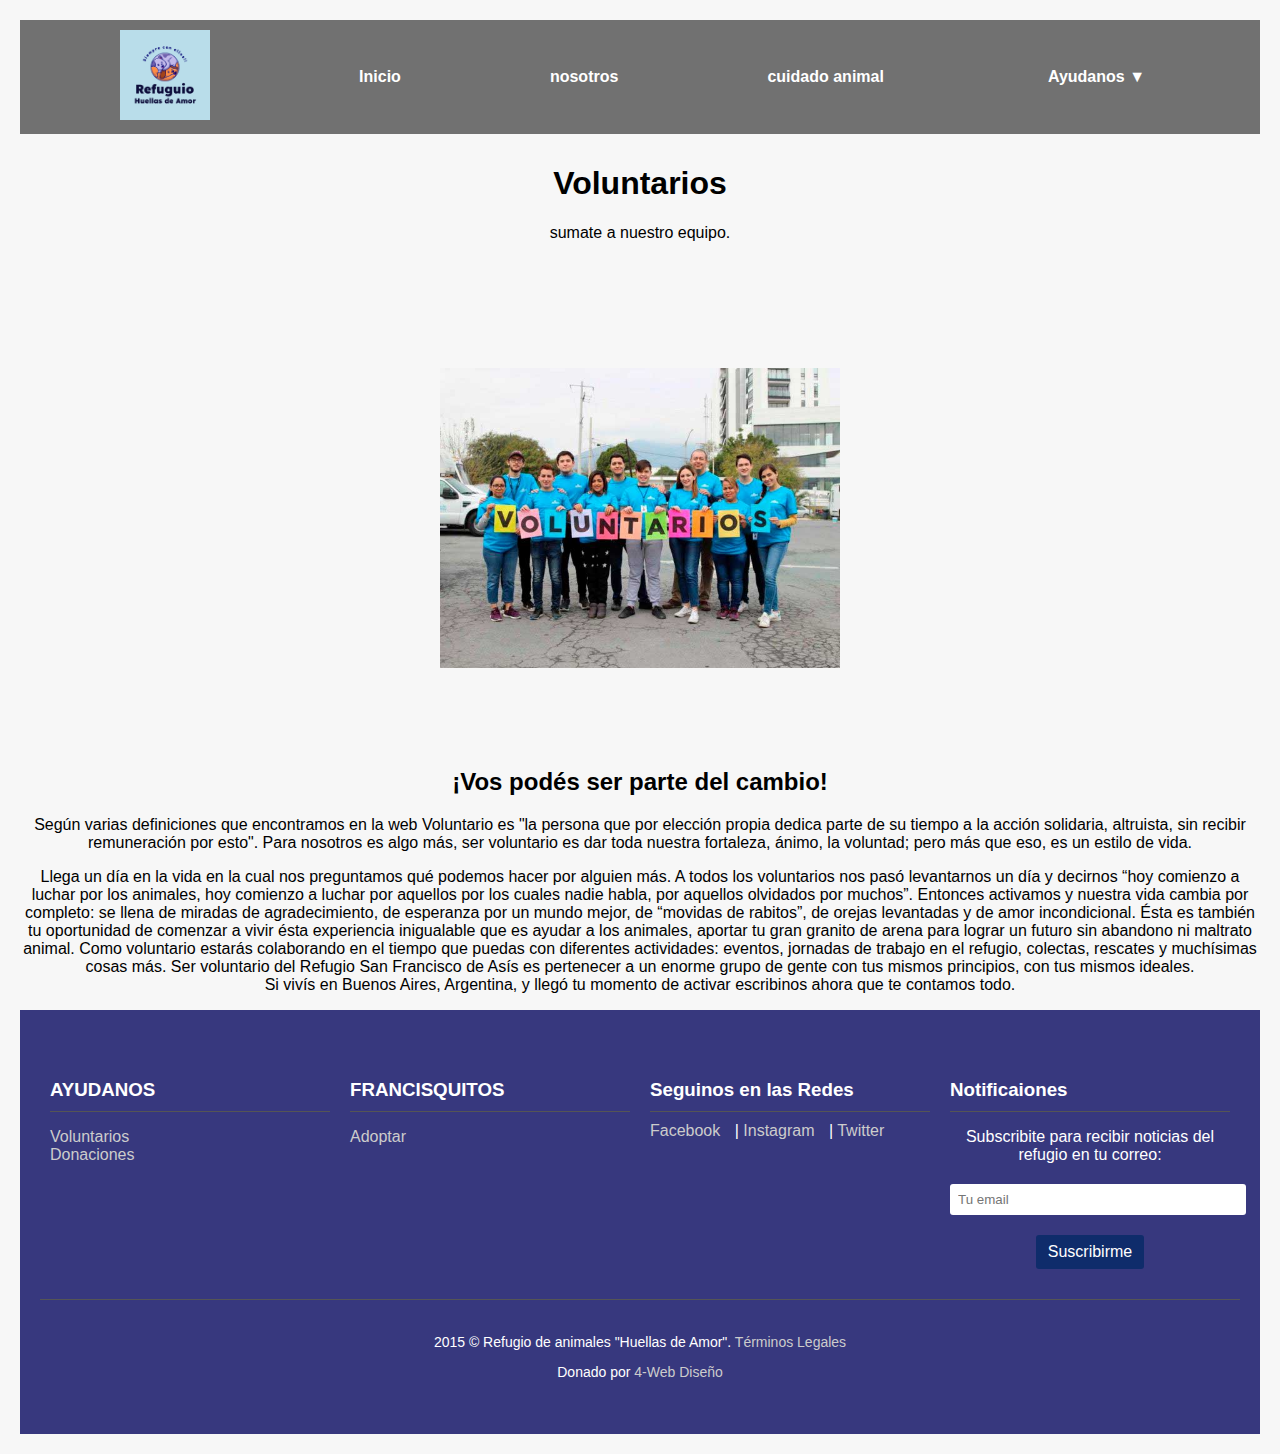
<file: voluntarios.html>
<!DOCTYPE html>
<html lang="en">
<head>
    <meta charset="UTF-8">
    <meta name="viewport" content="width=device-width, initial-scale=1.0">
    <title></title>
    <link rel="stylesheet" href="styles.css"/>
</head>
<body>
 <nav class="navbar">
   <div class="navbar-logo">
    <img src="logo.png" alt="Logo del Refugio" class="logo">
</div>
  <a href="index.html">Inicio</a>
  <a href="nosotros.html"> nosotros</a>
  <a href="cuidado.html">cuidado animal</a>

  <div class="dropdown">
    <button class="dropbtn">Ayudanos ▼</button>
    <div class="dropdown-content">
      <a href="voluntarios.html">voluntarios</a>
      <a href="donaciones.html">donaciones</a>
    </div>
  </div>
</nav>

<section class="val">
    <div class="val-text">
      <h1>Voluntarios</h1>
      <p>sumate a nuestro equipo.</p>
    </div>
 </section>

<section class="slider">
  <div class="slider-inner">
    <img src="voluntarios.jpg" alt="1">
    <img src="voluntario2.jpg" alt="2">
    <img src="voluntario3.jpg" alt="3">
    <img src="voluntario4.jpg" alt="4">
    
    <img src="voluntarios.jpg" alt="1">
    <img src="voluntario2.jpg" alt="2">
    <img src="voluntario3.jpg" alt="3">
    <img src="voluntario4.jpg" alt="4">
  </div>
</section>

<nav class="Acepta">
  <h2>¡Vos podés ser parte del cambio!</h2>
<p>Según varias definiciones que encontramos en la web Voluntario es "la persona que por elección propia dedica parte de su tiempo a la acción solidaria, altruista, sin recibir remuneración por esto". Para nosotros es algo más, ser voluntario es dar toda nuestra fortaleza, ánimo, la voluntad; pero más que eso, es un estilo de vida.</p>
<p>Llega un día en la vida en la cual nos preguntamos qué podemos hacer por alguien más. A todos los voluntarios nos pasó levantarnos un día y decirnos “hoy comienzo a luchar por los animales, hoy comienzo a luchar por aquellos por los cuales nadie habla, por aquellos olvidados por muchos”. Entonces activamos y nuestra vida cambia por completo: se llena de miradas de agradecimiento, de esperanza por un mundo mejor, de “movidas de rabitos”, de orejas levantadas y de amor incondicional. Ésta es también tu oportunidad de comenzar a vivir ésta experiencia inigualable que es ayudar a los animales, aportar tu gran granito de arena para lograr un futuro sin abandono ni maltrato animal. Como voluntario estarás colaborando en el tiempo que puedas con diferentes actividades: eventos, jornadas de trabajo en el refugio, colectas, rescates y muchísimas cosas más. Ser voluntario del Refugio San Francisco de Asís es pertenecer a un enorme grupo de gente con tus mismos principios, con tus mismos ideales.
<br>
Si vivís en Buenos Aires, Argentina, y llegó tu momento de activar escribinos ahora que te contamos todo.
</p>
</nav>

<footer class="footer">
  <div class="footer-container">
    <div class="footer-section">
      <h3>AYUDANOS</h3>
      <ul>
        <li><a href="voluntarios.html">Voluntarios</a></li>
        <li><a href="donaciones.html">Donaciones</a></li>
      </ul>
    </div>

    <div class="footer-section">
      <h3>FRANCISQUITOS</h3>
      <ul>
        <li><a href="adopcion.html">Adoptar</a></li>
      </ul>
    </div>

    <div class="footer-section">
      <h3>Seguinos en las Redes</h3>
      <div class="social-icons">
        <a href="https://facebook.com" target="_blank">Facebook</a> |
        <a href="https://instagram.com" target="_blank">Instagram</a> |
        <a href="https://twitter.com" target="_blank">Twitter</a>
      </div>
    </div>

    <div class="footer-section">
      <h3>Notificaiones</h3>
      <p>Subscribite para recibir noticias del refugio en tu correo:</p>
      <form action="#" method="post">
        <input type="email" placeholder="Tu email" required>
        <button type="submit">Suscribirme</button>
      </form>
    </div>
  </div>
  <div class="footer-bottom">
    <p>2015 © Refugio de animales "Huellas de Amor". <a href="#">Términos Legales</a></p>
    <p>Donado por <a href="https://4-web.com" target="_blank">4-Web Diseño</a></p>
  </div>
</footer>
</body>
</html>
</file>
<file: styles.css>
body {
  margin: 0;
  padding: 0;
  font-family: 'Segoe UI', sans-serif;
  background: #ecca86;
  color: #000000;
}
.hero {
  background-image: url('https://img.freepik.com/vector-gratis/vector-diseno-fondo-patron-impresion-pata-animal-salvaje-divertido_1017-47618.jpg?semt=ais_hybrid&w=740'); /* Usá tu URL real */
  background-size: cover;       /* Ajusta la imagen al ancho/alto */
  background-position: center;  /* Centra la imagen */
  background-repeat: no-repeat;
  padding: 10px 20px;          /* Espaciado interno */
  color: rgb(0, 0, 0);                 /* Para que el texto sea visible */
  text-align: center;
}
.hero .overlay {
  background-color: rgba(255, 255, 255, 0.5); /* Oscurece la imagen */
  padding: 100px 20px;
}
/* Secciones */
section {
  padding: 60px 20px;
  text-align: center;
}

/* Estadísticas */
.stats {
  display: flex;
  justify-content: center;
  gap: 40px;
  flex-wrap: wrap;
}

.stat h3 {
  font-size: 2rem;
  color: #ff6f3c;
}

.stat p {
  margin:0;
}

/* Galería */
.galeria {
  display: flex;
  gap: 20px;
  justify-content: center;
  flex-wrap: wrap;
}

.animal-card {
  flex: 1 1 300px;
  max-width: 300px;
  border:1px solid #554747;
  border-radius: 8px;
  overflow: hidden;
  box-shadow: 0 2px 5px rgb(72, 69, 69);
}

.animal-card img{
 width: 100%;
  height: auto;
  display: block;
}
.header-container {
  display: flex;
  align-items: center;
  background-color: #b3a0ad;
  padding: 10px 10px;
}

.navbar {
  display: flex;
  align-items: center;
  justify-content: space-between; /* ← separa logo y enlaces */
 background-color: #717171;
  padding: 10px 100px;
}

.navbar-logo img {
  width: 90px; /* tamaño del logo */
  height: auto;
}

.navbar a, .dropbtn {
  color: rgb(255, 255, 255);
  text-decoration: none;
  font-weight: bold;
  background: none;
  border: none;
  font-size: 1rem;
  cursor: pointer;
}

.dropdown {
  position: relative;
}

.dropdown-content {
  display: none;
  position: absolute;
 background-color: #0f2c6b;
  min-width: 160px;
  box-shadow: 0px 8px 16px rgba(252, 252, 252, 0.2);
  z-index: 1;
}

.dropdown-content a {
  color: #fffbfb;
  padding: 10px 15px;
  text-decoration: none;
  display: block;
}

.dropdown-content a:hover {
 background-color: #6e90d8;
}

.dropdown:hover .dropdown-content {
  display: block;
}

.animal-cards {
  display: flex;
  justify-content: center;
  gap: 20px;
  flex-wrap: wrap;
  margin-top: 20px;
}

.animal-card {
  background-color: #6e90d8;
  border-radius: 8px;
  padding: 20px;
  width: 100px;
  box-shadow: 0 2px 6px rgb(255, 255, 255);
  text-align: center;
}

.animal-card img {
  width: 100%;
  border-radius: 8px;
}

.volver {
  display: inline-block;
  margin-top: 30px;
  color: #ffffff;
  text-decoration: none;
  font-weight: bold;
  text-align: center;
}

.volver:hover {
  text-decoration: underline;
}
.heart {
  cursor: pointer;
  font-size: 1.2em;
  margin-left: 10px;
  transition: transform 0.2s;
}

.heart:hover {
  transform: scale(1.2);
}

.heart.liked {
  color: rgb(133, 0, 0);
}

.animal-card button {
  margin-top: 10px;
  padding: 8px 16px;
  background: #5f5858;
  border: none;
  color: rgb(255, 255, 255);
  border-radius: 5px;
  cursor: pointer;
}

.animal-card button:hover {
  background: #ffffff;
}
.formulario {
  padding: 50px 20px;
  max-width: 800px;
  margin: auto;
  background-color: #6e90d8;
  border-radius: 8px;
  box-shadow: 0 2px 10px rgba(0,0,0,0.1);
}

.formulario h2 {
  text-align: center;
}

.animal-destacado {
  text-align: center;
  font-weight: bold;
  font-size: 1.2rem;
  color: rgb(23, 72, 100);
  margin-bottom: 20px;
}

table {
  width: 100%;
  margin-bottom: 30px;
  border-spacing: 10px;
}

td {
  vertical-align: top;
}

input, textarea {
  width: 100%;
  padding: 8px;
  border-radius: 4px;
  border: 1px solid #ccc;
  margin-top: 4px;
}

.cuestionario li {
  margin-bottom: 15px;
}

button[type="submit"] {
  margin: 20px auto;
  display: block;
  background-color: #5774b1;
  color: rgb(0, 0, 0);
  border: none;
  padding: 12px 25px;
  border-radius: 5px;
  font-size: 1rem;
  cursor: pointer;
}

button[type="submit"]:hover {
  background-color: #606060;
}

#mensaje-confirmacion {
  text-align: center;
  margin-top: 20px;
  font-weight: bold;
  color: #047490;
}
  body {
    font-family: Arial, sans-serif;
    margin: 20px;
    background: #f7f7f7;
  }

  h2 {
    margin-top: 1.5rem;
  }

  button {
    padding: 10px 15px;
 background-color: #0f2c6b;
    color: white;
    border: none;
    border-radius: 5px;
    cursor: pointer;
  }
  button:disabled {
    background: #a19999;
    cursor: not-allowed;
  }
.video-container {
  position: relative;
  width: 60%;           /* ancho del video (puedes ajustar %) */
  max-width: 700px;     /* máximo ancho para que no sea gigante */
  margin: 20px auto;    /* margen arriba y abajo, auto para centrar horizontalmente */
  padding-bottom: 25.5%; /* altura relativa para 16:9 */
  height: 0;
  overflow: hidden;
  background: #ffffff;
  border-radius: 8px; /* opcional: bordes redondeados */
  box-shadow: 0 2px 10px rgba(0,0,0,0.1); /* sombra suave opcional */
}

.video-container iframe {
  position: absolute;
  top: 0;
  left: 0;
  width: 100%;
  height: 100%;
  border: 0;
  border-radius: 8px; /* para que coincida con el contenedor */
}
.nosotros{
  background-image: url('https://img.freepik.com/vector-gratis/vector-diseno-fondo-patron-impresion-pata-animal-salvaje-divertido_1017-47618.jpg?semt=ais_hybrid&w=740'); /* Usá tu URL real */
  background-size: cover;       /* Ajusta la imagen al ancho/alto */
  background-position: center;  /* Centra la imagen */
  background-repeat: no-repeat;
  padding: 10px 20px;          /* Espaciado interno */
  color: rgb(0, 0, 0);                 /* Para que el texto sea visible */
  text-align: center;
}
.cuidado{
 background-image: url('https://img.freepik.com/vector-gratis/vector-diseno-fondo-patron-impresion-pata-animal-salvaje-divertido_1017-47618.jpg?semt=ais_hybrid&w=740'); /* Usá tu URL real */
  background-size: cover;       /* Ajusta la imagen al ancho/alto */
  background-position: center;  /* Centra la imagen */
  background-repeat: no-repeat;
  padding: 10px 20px;          /* Espaciado interno */
  color: rgb(0, 0, 0);                 /* Para que el texto sea visible */
  text-align: center;
}
.footer {
  background-color: #37387e;
  color: #ffffff;
  padding: 40px 20px;
  font-family: Arial, sans-serif;
}

.footer-container {
  display: flex;
  flex-wrap: wrap;
  justify-content: space-between;
  max-width: 1200px;
  margin: 0 auto;
}

.footer-section {
  flex: 1 1 200px;
  margin: 10px;
}

.footer-section h3 {
  border-bottom: 1px solid #555;
  padding-bottom: 10px;
  margin-bottom: 10px;
  color: #fff;
}

.footer-section ul {
  list-style: none;
  padding: 0;
}

.footer-section ul li a {
  color: #ccc;
  text-decoration: none;
}

.footer-section ul li a:hover {
  text-decoration: underline;
}

.social-icons a {
  color: #ccc;
  text-decoration: none;
  margin-right: 10px;
}

.social-icons a:hover {
  color: #fff;
}

.footer-section form input[type="email"] {
  padding: 8px;
  margin-right: 5px;
  border: none;
  border-radius: 3px;
}

.footer-section form button {
  padding: 8px 12px;
  background-color: #0f2c6b;
  border: none;
  color: white;
  border-radius: 3px;
  cursor: pointer;
}

.footer-section form button:hover {
  background-color: #0f2c6b;
}

.footer-bottom {
  text-align: center;
  padding-top: 20px;
  border-top: 1px solid #555;
  font-size: 14px;
}

.footer-bottom a {
  color: #ccc;
  text-decoration: none;
}

.footer-bottom a:hover {
  text-decoration: underline;
}
.mini-galeria {
  text-align: center;
  padding: 40px 20px;
}
.slider {
  width: 100%;
  max-width: 600px;
  height:300px;
  overflow: hidden;
  margin: 40px auto;
  background-color: transparent;
  border: none;
  box-shadow: none;
}

.slider-inner {
  display: flex;
  width: 800%; /* 6 imágenes */
  animation: slide-loop 30s linear infinite;
}

.slider-inner img {
  width: calc(100% / 8); /* 6 imágenes */
  height: 300px;
  object-fit: contain;
  display: block;
  background-color: transparent;
  padding: 0;
}

@keyframes slide-loop {
  0%   { transform: translateX(0%); }
  100% { transform: translateX(-50%); }
}
.Acepta h2{
    text-align: center;
}
p{
   text-align: center;
}
.val{
  background-image: url('https://img.freepik.com/vector-gratis/vector-diseno-fondo-patron-impresion-pata-animal-salvaje-divertido_1017-47618.jpg?semt=ais_hybrid&w=740'); /* Usá tu URL real */
  background-size: cover;       /* Ajusta la imagen al ancho/alto */
  background-position: center;  /* Centra la imagen */
  background-repeat: no-repeat;
  padding: 10px 20px;          /* Espaciado interno */
  color: rgb(0, 0, 0);                 /* Para que el texto sea visible */
  text-align: center;
}
.donaciones{
   background-image: url('https://img.freepik.com/vector-gratis/vector-diseno-fondo-patron-impresion-pata-animal-salvaje-divertido_1017-47618.jpg?semt=ais_hybrid&w=740'); /* Usá tu URL real */
  background-size: cover;       /* Ajusta la imagen al ancho/alto */
  background-position: center;  /* Centra la imagen */
  background-repeat: no-repeat;
  padding: 10px 20px;          /* Espaciado interno */
  color: rgb(0, 0, 0);                 /* Para que el texto sea visible */
  text-align: center;
}
.seccion-columnas {
  display: flex;
  justify-content: center;
  gap: 30px;
  padding: 40px 20px;
  background-color: #f9f9f9;
  text-align: center;
}

.columna {
  width: 280px;
  background-color: white;
  padding: 20px;
  border-radius: 10px;
  box-shadow: 0 2px 6px rgba(0,0,0,0.1);
  display: flex;
  flex-direction: column;
  align-items: center;
}

.columna img {
  width: 80px;
  height: auto;
  margin-bottom: 15px;
}
</file>
